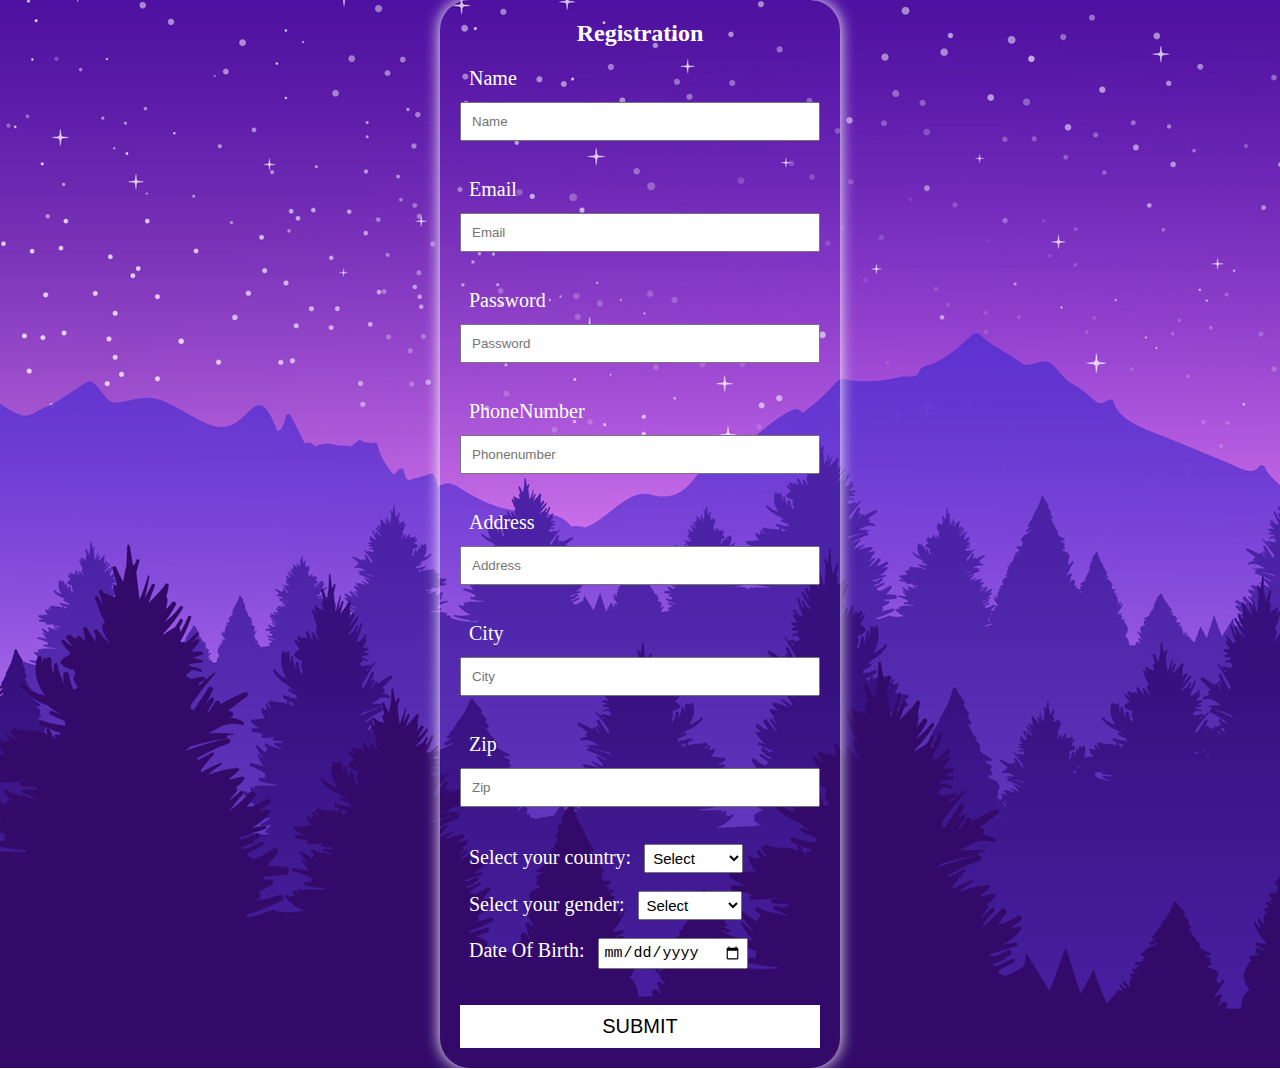
<file: index.html>
<!DOCTYPE html>
<html lang="en">
<head>
    <meta charset="UTF-8">
    <meta name="viewport" content="width=device-width, initial-scale=1.0">
    <title>Form</title>
    <link rel="stylesheet" href="css/style.css">
    <link rel="stylesheet" href="https://cdnjs.cloudflare.com/ajax/libs/font-awesome/6.5.1/css/all.min.css" integrity="sha512-DTOQO9RWCH3ppGqcWaEA1BIZOC6xxalwEsw9c2QQeAIftl+Vegovlnee1c9QX4TctnWMn13TZye+giMm8e2LwA==" crossorigin="anonymous" referrerpolicy="no-referrer" />

</head>
<body>
    
    
<form id="create-account-form" action="result.html" method="get">
    <div class="title">
        <h2>Registration</h2>
    </div>

 <!-- USERNAME -->
 <div class="input-group ">
    <label for="username">Name</label>
    <input type="text" id="username" placeholder="Name" name="username">
    <i class="fas fa-check-circle"></i>
    <i class="fas fa-exclamation-circle"></i>
    <p>Error Message</p>
</div>

 <!-- EMAIL -->
 <div class="input-group">
    <label for="email">Email</label>
    <input type="email" id="email" placeholder="Email" name="email">
    <i class="fas fa-check-circle"></i>
    <i class="fas fa-exclamation-circle"></i>
    <p>Error Message</p>
</div>

<!-- PASSWORD -->
<div class="input-group">
    <label for="password">Password</label>
    <input type="password" id="password" placeholder="Password" name="password">
    <i class="fas fa-check-circle"></i>
    <i class="fas fa-exclamation-circle"></i>
    <p>Error Message</p>
</div>

<!-- Phone Number -->
<div class="input-group">
    <label for="phonenumber">PhoneNumber</label>
    <input type="phonenumber" id="phonenumber" placeholder="Phonenumber" name="phonenumber">
    <i class="fas fa-check-circle"></i>
    <i class="fas fa-exclamation-circle"></i>
    <p>Error Message</p>
</div>

 <!-- Address -->
 <div class="input-group">
    <label for="address">Address</label>
    <input type="address" id="address" placeholder="Address" name="address">
    <i class="fas fa-check-circle"></i>
    <i class="fas fa-exclamation-circle"></i>
    <p>Error Message</p>
</div>
<!---
<strong>Country: </strong> <select class="Country">
<option>Select</option>
<option>India</option>
<option>USA</option>
<option>Japan</option>
<option>Russia</option>
</select>    
-->

<div class="input-group">
    <label for="city">City</label>
    <input type="city" id="city" placeholder="City" name="city">
    <i class="fas fa-check-circle"></i>
    <i class="fas fa-exclamation-circle"></i>
    <p>Error Message</p>
</div>

<div class="input-group">
    <label for=" zip">Zip</label>
    <input type="zip" id="zip" placeholder="Zip" name="zip">
    <i class="fas fa-check-circle"></i>
    <i class="fas fa-exclamation-circle"></i>
    <p>Error Message</p>
</div>



<label for="country">Select your country:</label>
<select id="country" name="country">
  <option value="select">Select</option>
  <option value="india">India</option>
  <option value="us">US</option>
  <option value="hongkong">Hongkong</option>
  <option value="russia">Russia</option>
  <option value="uk">Uk</option>
  <!-- Add more options as needed -->
</select>
<br>
<br>

<label for="gender">Select your gender:</label>
<select id="gender" name="gender">
    <option value="select">Select</option>
  <option value="male">Male</option>
  <option value="female">Female</option>
  <option value="non-binary">Non-binary</option>
  <!-- Add more options as needed -->
</select>
<!---
<br>
<br>
<strong>Gender: </strong> <select class="gender">
    <option>Select</option>
    <option>Male</option>
    <option>Female</option>
   </select> 
-->
<br>
<br>
<div class="container1">

    <label for="date of birth">Date Of Birth:</label>
    <input type="date" id="d" name="date of birth">
    
  <br>
  <br>
      <br>  
 <button type="submit" class="btn">Submit</button>

</div>


</form>










    <script src="app.js"></script>
</body>
</html>



<!--
    <i class="fa-solid fa-circle-check"></i>

    <i class="fa-solid fa-circle-exclamation"></i>
-->
</file>
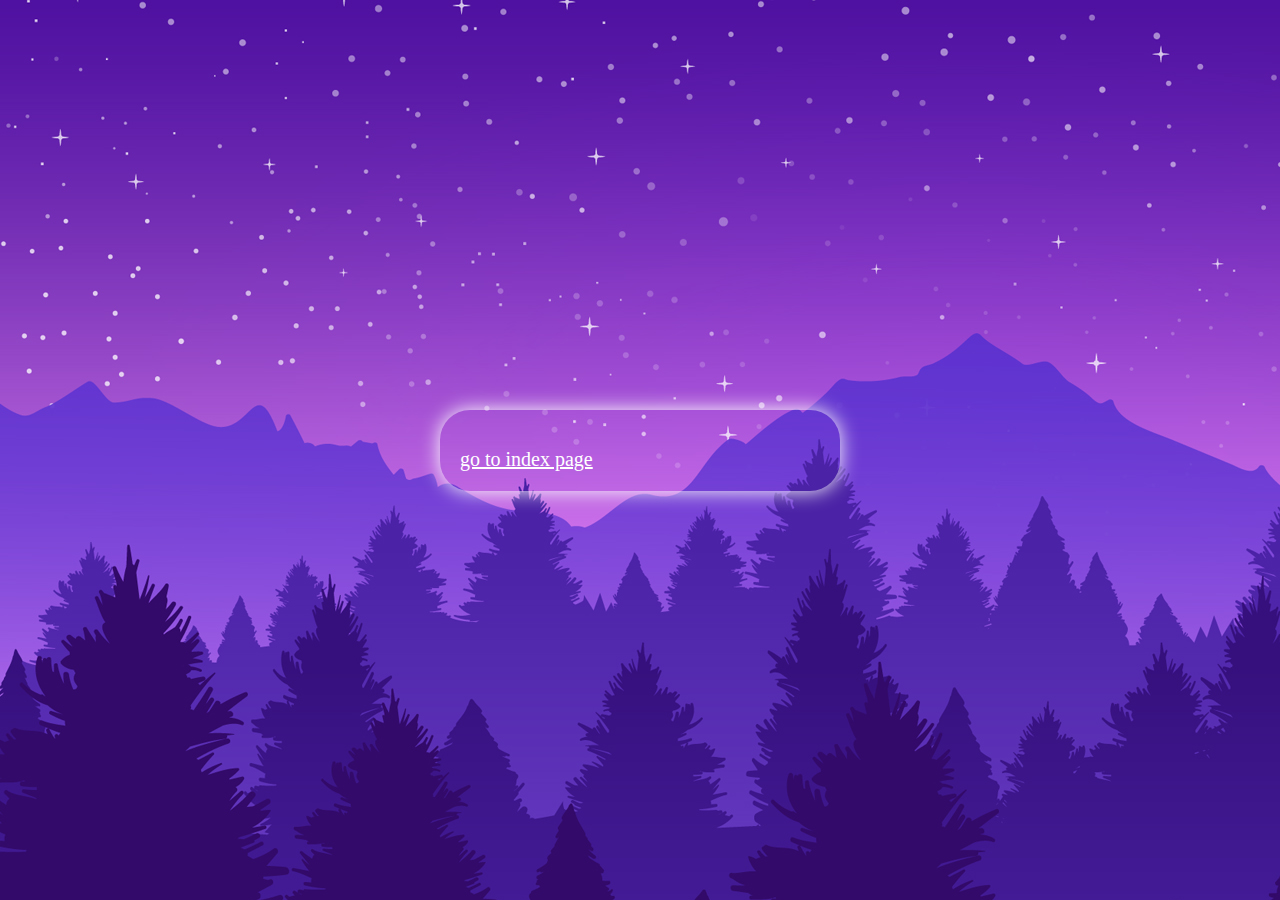
<file: result.html>
<!DOCTYPE html>
<html lang="en">
<head>
    <meta charset="UTF-8">
    <meta name="viewport" content="width=device-width, initial-scale=1.0">
    <title>result</title>
    <link rel="stylesheet" href="css/style1.css">
</head>
<body>
    <div class="container">
  <p id="paragraph"></p>
  <br>
  <a href="index.html">go to index page</a>
   
   </div>     
   
  



    <script src="result.js"></script>
</body>
</html>
</file>
<file: css/style.css>
* {
    padding:0;
    margin:0;
    box-sizing: border-box;
}

body {
    display:flex;
    justify-content: center;
    align-items: center;
    min-height: 100vh;
   /* background-color: chocolate;*/
   background-image: url('../image/Photo.jpg');
}

.title h2 {
    text-align: center;
}

#create-account-form {
  /*  width:400px;
    padding:20px;
    text-transform: uppercase;
    background-color: #fff;
    */
    
    width: 400px;
    padding: 20px;
   /* background: white ;*/
    border-radius: 30px;
  box-shadow: 0 0 15px;
   /* line-height: 60px;*/

    color: white;
}

.title {
    margin-bottom: 20px;
}

.input-group {
    margin:20px 0; 
    position:relative;
}

.input-group label {
    display:inline-block;
    margin-bottom: 5px;
    color: white;
    font-size: 20px;

}

.input-group input {
    display:block;
    width:100%;
    padding:10px;   
}

.error input {
    border:3px red solid;
}

.success input {
    border:3px green solid;
}

 .input-group i {
     position:absolute;
     right:10px;
     top:35px;
     visibility: hidden;
 }


 .success i.fa-check-circle{
     visibility: visible;
     color:green;
 }

 .error i.fa-exclamation-circle {
    visibility: visible;
    color:red;
}


 .input-group p {
     font-size: 15px;
     color:red;
     visibility: hidden;
 }

 .error p {
     visibility: visible;
 }

 .btn {
     width:100%;
     padding:10px;
     font-size: 20px;
    /* background-color: chocolate;*/
    background-color: white;
   /*  color:#fff;*/
   color: black;
     text-transform: uppercase;
     border:none;
 }
 
 label{
    height: 30px;
    width: 150px;
    outline: none;
    border: none;
    cursor: pointer;
    padding: 0 9px; 
    color: white;
    font-size: 20px;
    }
    select{
        padding: 4px;
        font-size: 15px;
    }
  select option{
        color: black;
        font-size: 15px;
    
        
        }
        

.container1 input{
    width: 150px;
    padding: 4px;
    font-size: 15px;

}

 
    
    /*
.container span{
    position: absolute;
    background: red;
    z-index: -1;
    pointer-events: none;
    animation: animate 10s ease-out infinite;
}

@keyframes animate{
    0%{
        transform: translatey(-600px) scale(0) rotate(0deg);
        opacity: 0;
    }

    10%{
        opacity: 1;
    }

    90%{
        opacity: 1;
    }

   100%{
        transform: translatey(1200px) scale(1) rotate(360deg);
        opacity: 0;
    }
}*/
</file>
<file: css/style1.css>
* {
    padding:0;
    margin:0;
    box-sizing: border-box;
}


body{
    display:flex;
   justify-content: center;
    align-items: center;
   min-height: 100vh;
  
   
    background-image: url('../image/Photo.jpg');
    color: white;
}

.container p{
    font-size: 20px;
    color: white;
}

.container a{
    font-size: 20px;
    color: white;
}

.container{
    width: 400px;
    padding: 20px;
   /* background: white ;*/
    border-radius: 30px;
  box-shadow: 0 0 20px;
   
}
/*
.container span{
    position: absolute;
    background: red;
    z-index: -1;
    pointer-events: none;
    animation: animate 10s ease-out infinite;
}

@keyframes animate{
    0%{
        transform: translateY(-600px) scale(0) rotate(0deg);
        opacity: 0;
    }

    10%{
        opacity: 1;
    }

    90%{
        opacity: 1;
    }

   100%{
        transform: translateY(1200px) scale(1) rotate(360deg);
        opacity: 0;
    }
}
*/
</file>
